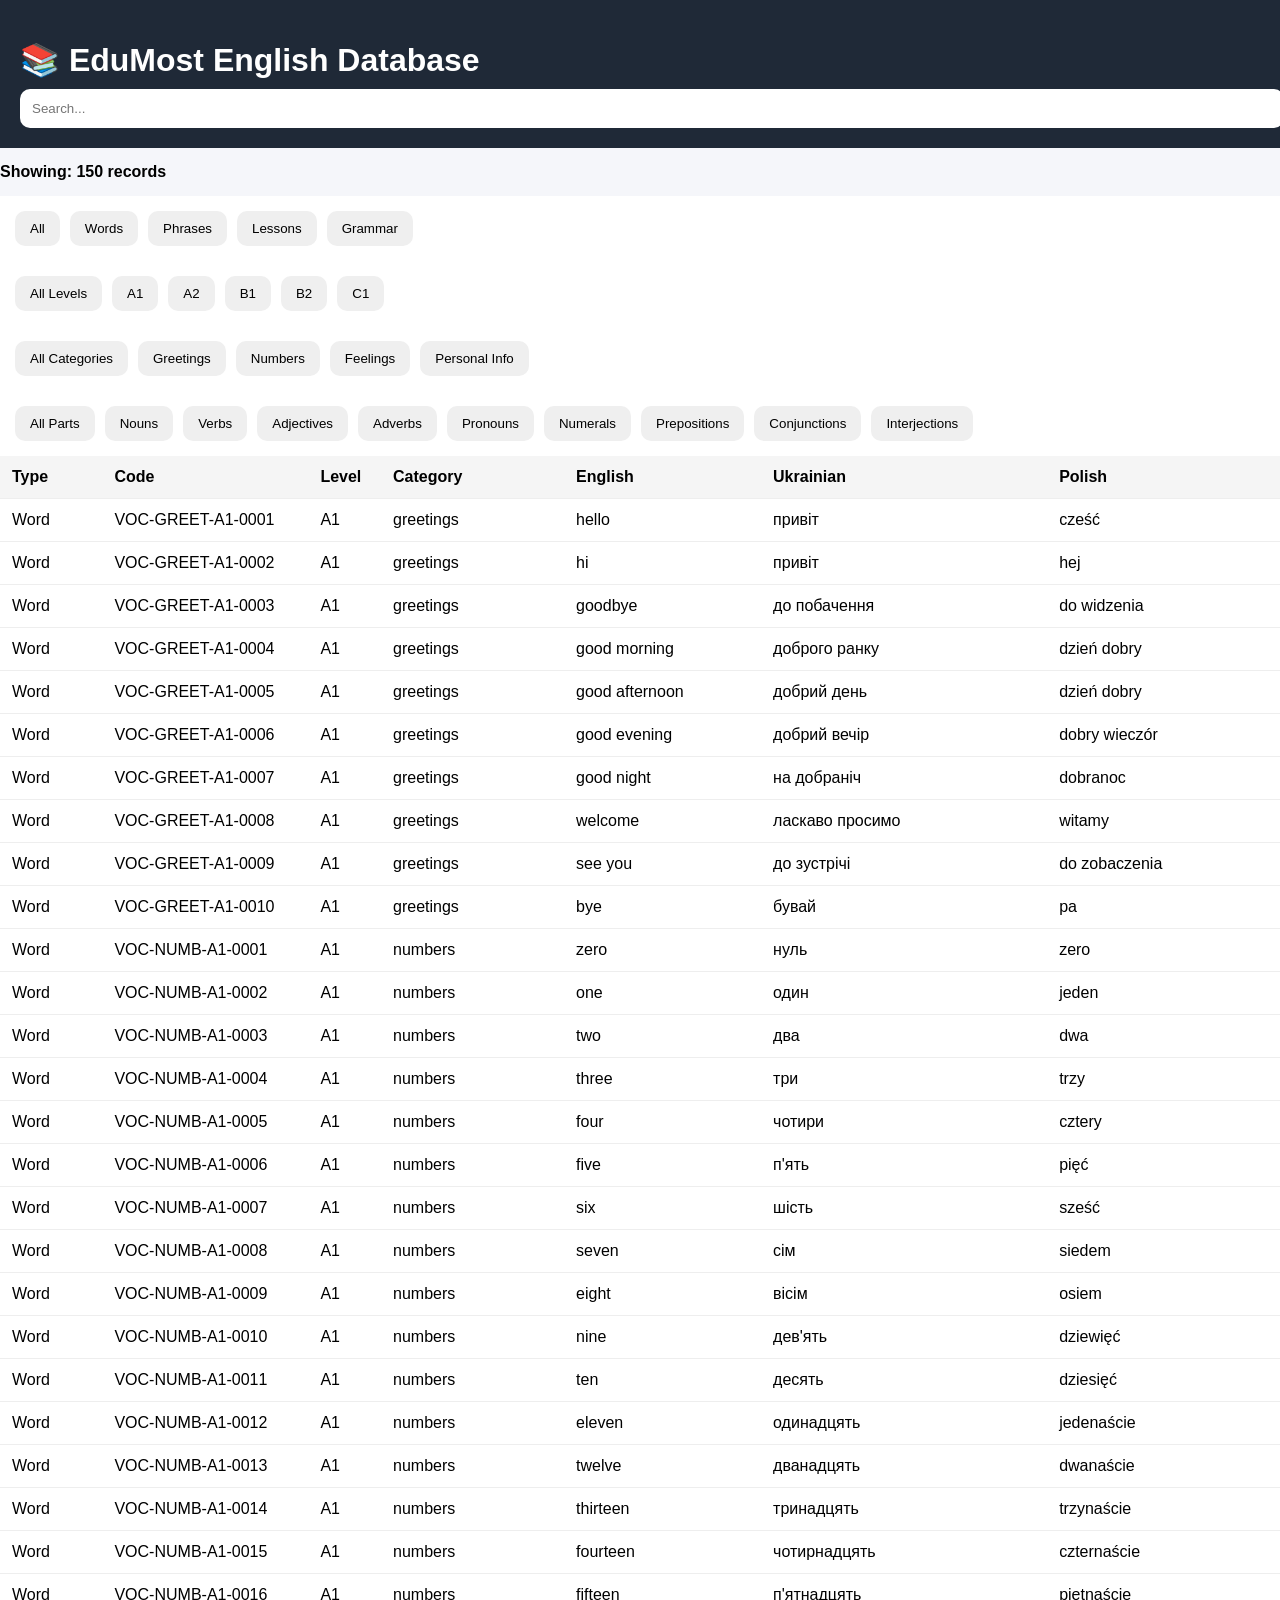
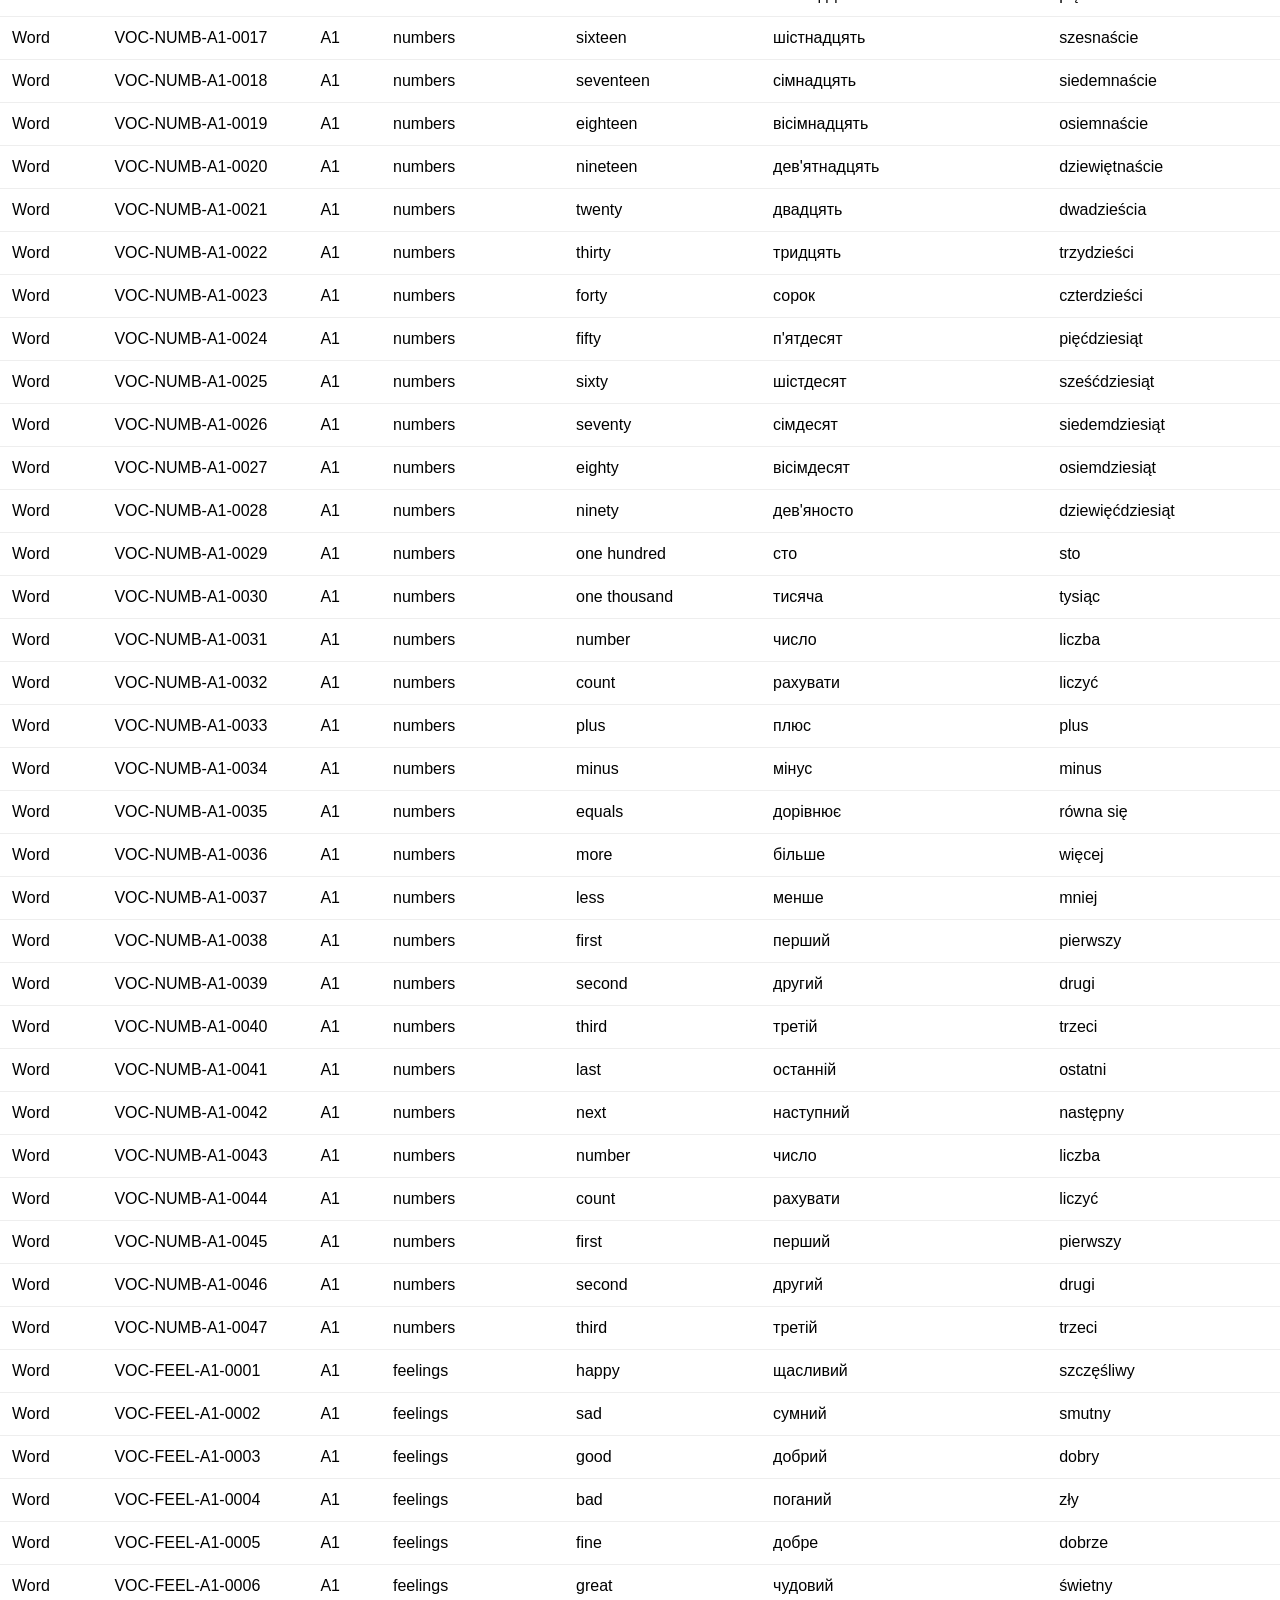
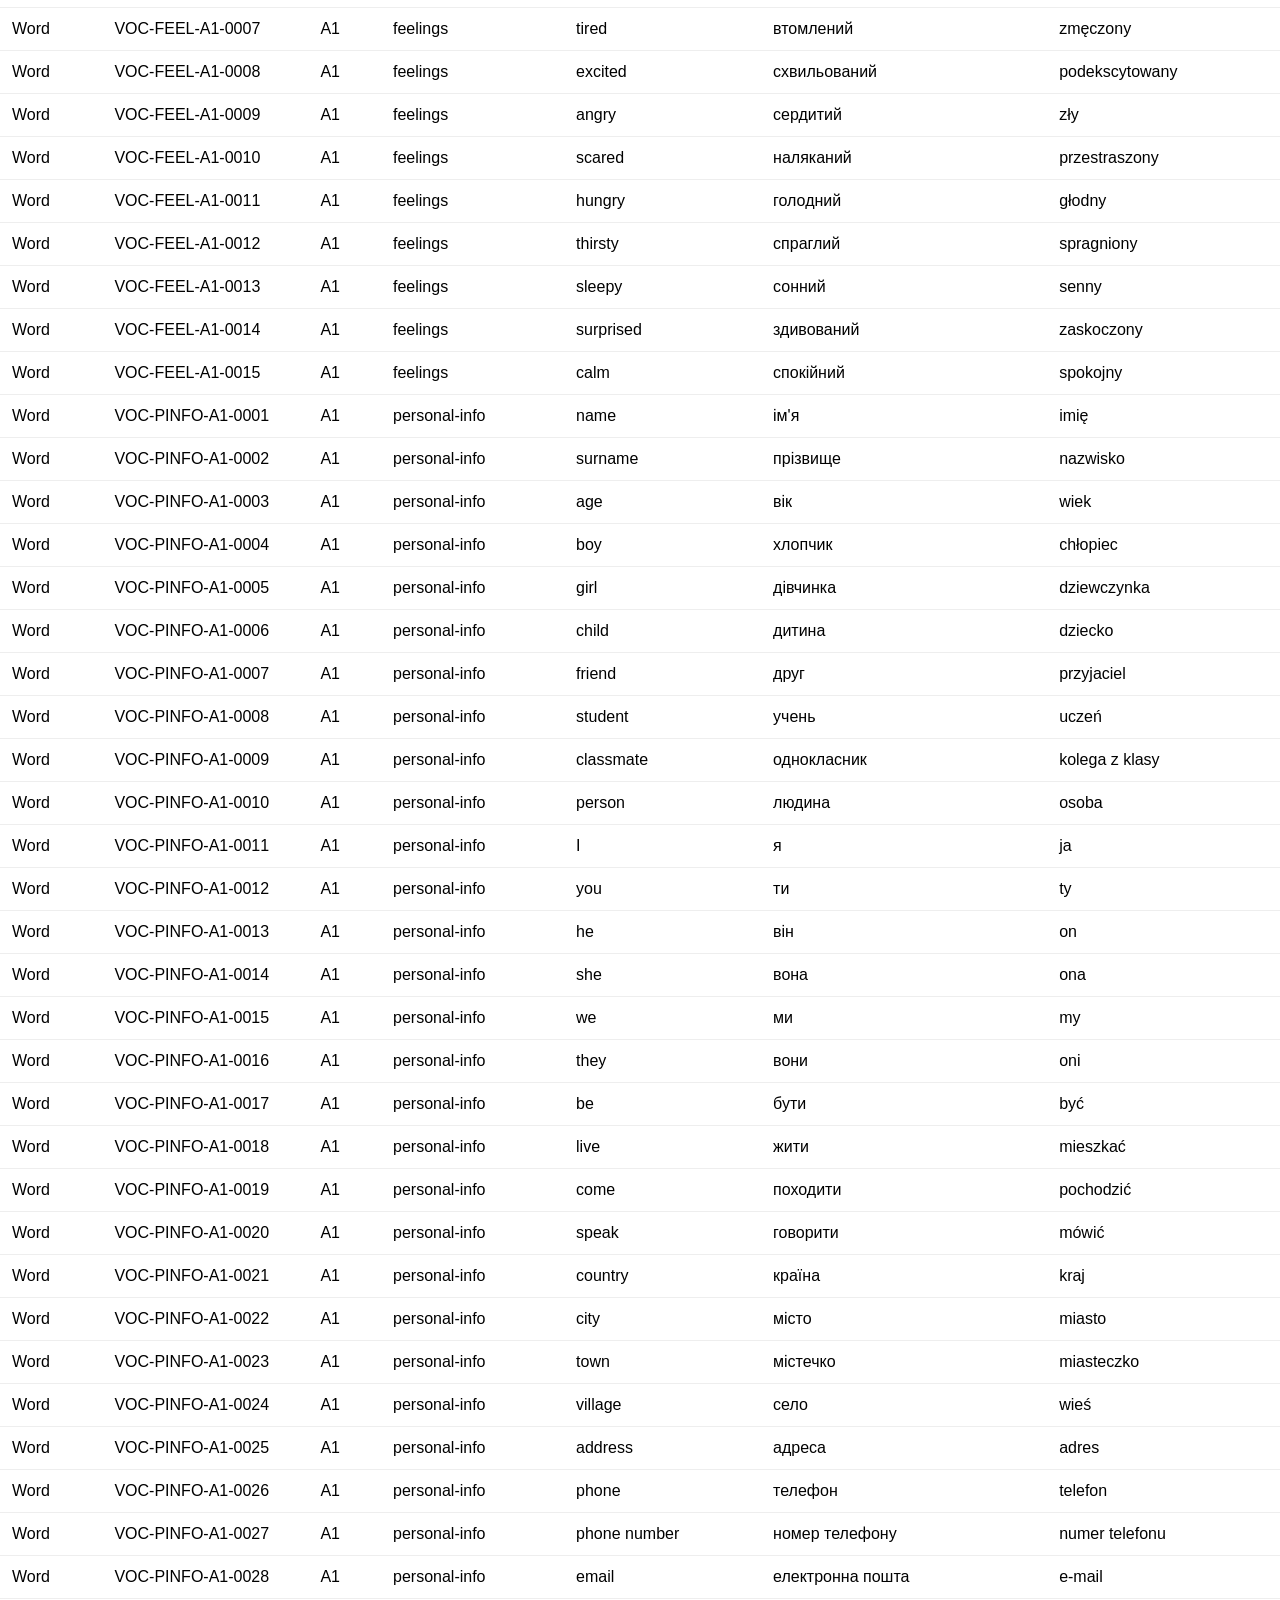
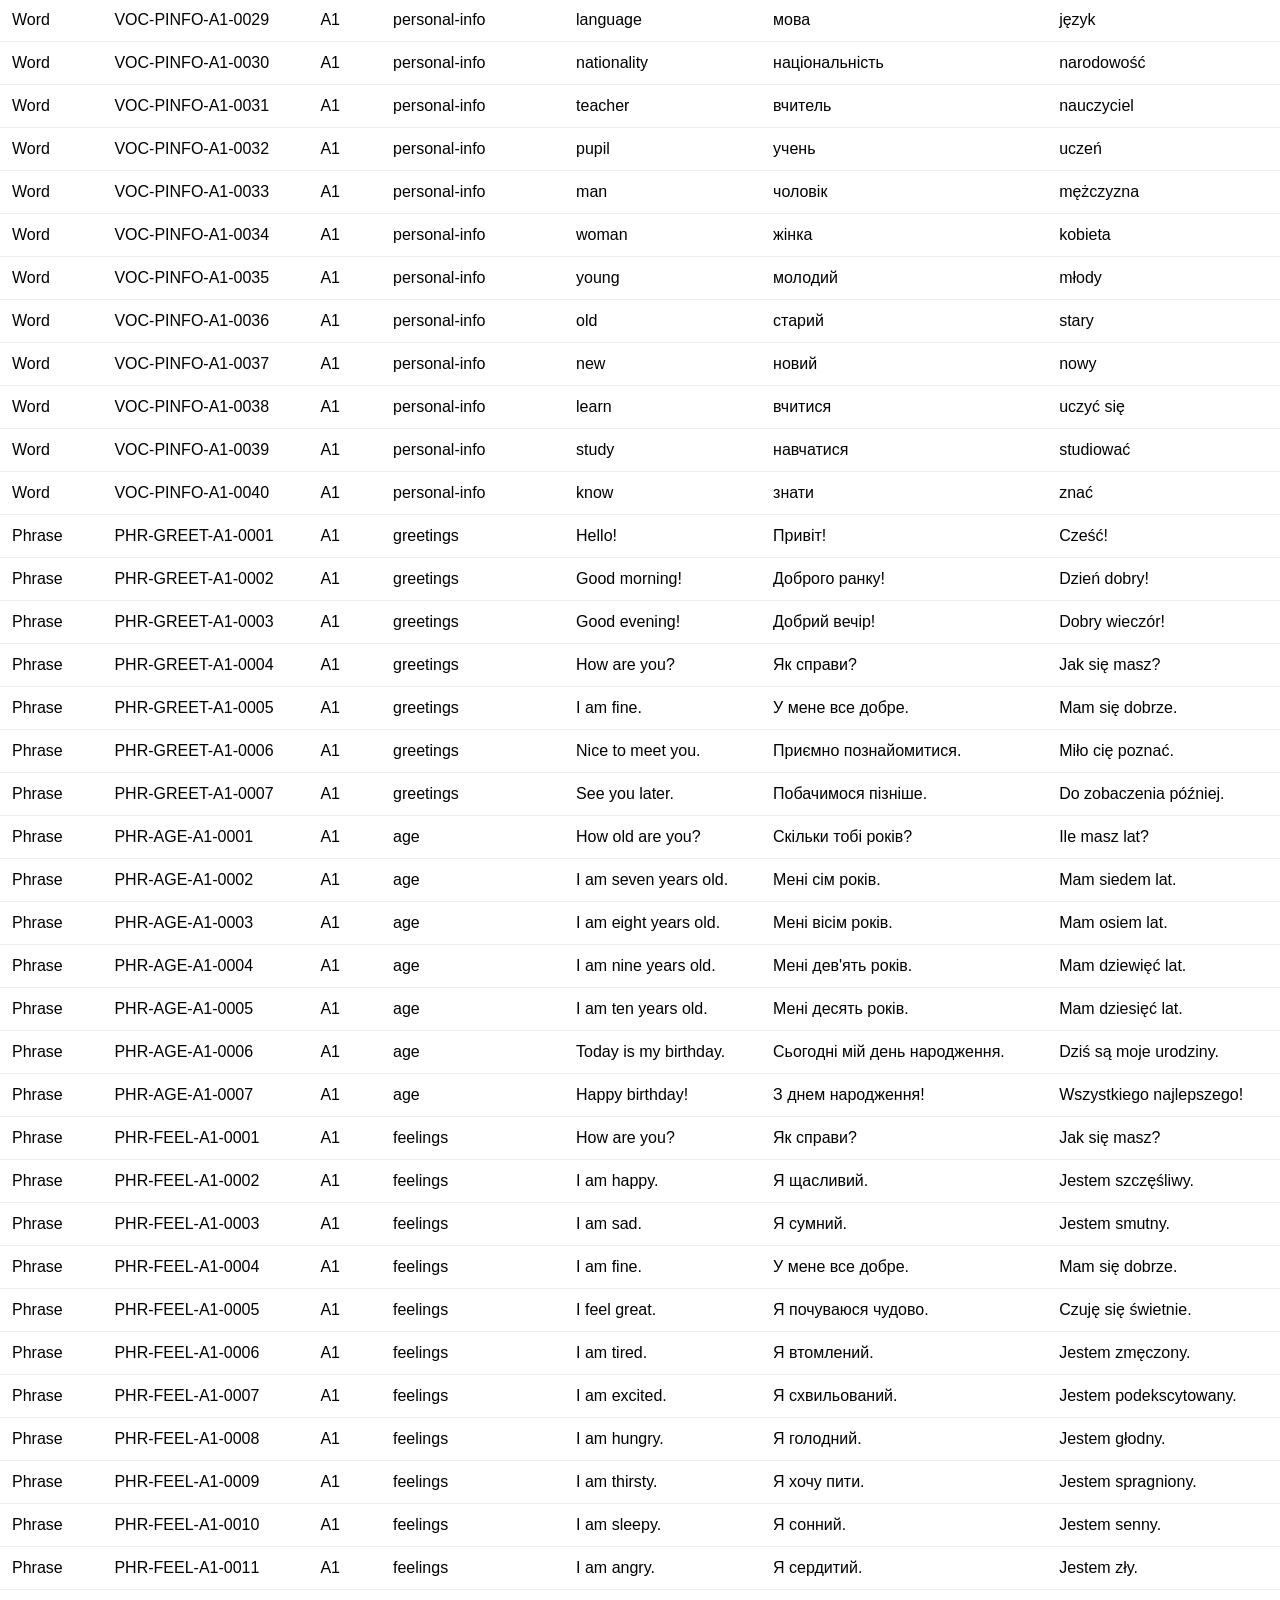
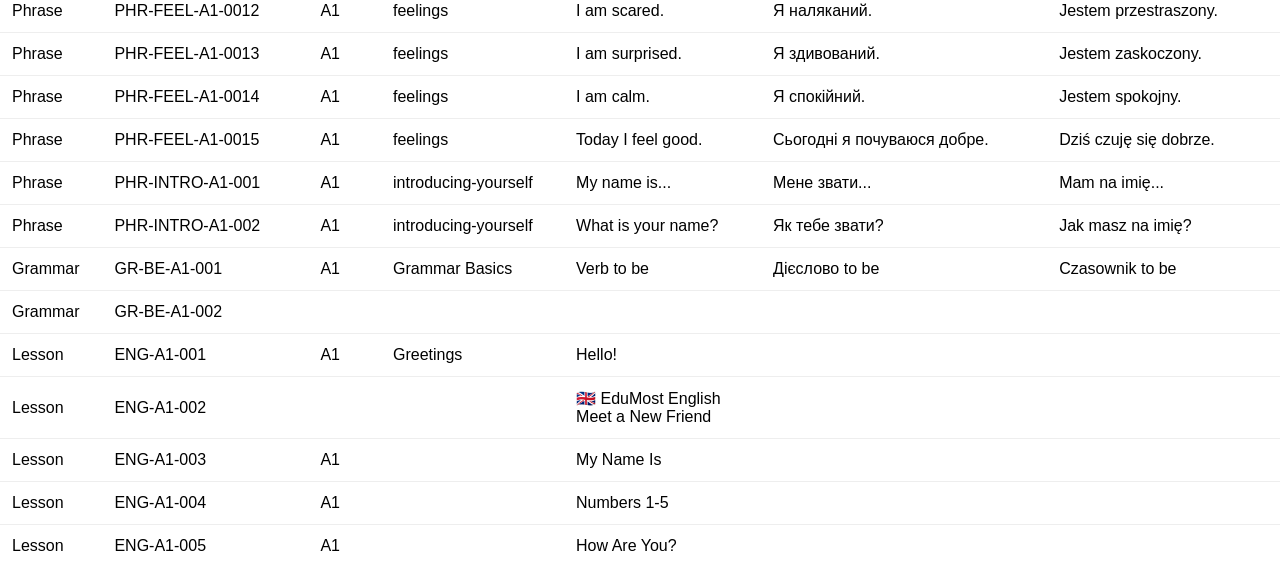
<file: index.html>
<!DOCTYPE html>
<html lang="en">

<head>
    <meta charset="UTF-8">
    <meta name="viewport" content="width=device-width, initial-scale=1.0">

    <title>EduMost English Database</title>

    <link rel="stylesheet" href="style.css">

</head>

<body>



    <header>

        <h1>📚 EduMost English Database</h1>

        <input type="text" id="searchInput" placeholder="Search...">

    </header>
    <div id="recordCount" class="record-count"></div>

    <nav>
        <button onclick="loadCategory('all')">
            All
        </button>

        <button onclick="loadCategory('vocabulary')">
            Words
        </button>

        <button onclick="loadCategory('phrases')">
            Phrases
        </button>

        <button onclick="loadCategory('lessons')">
            Lessons
        </button>

        <button onclick="loadCategory('grammar')">
            Grammar
        </button>

    </nav>

    <nav class="levels">

        <button onclick="loadLevel('all')">All Levels</button>

        <button onclick="loadLevel('A1')">A1</button>

        <button onclick="loadLevel('A2')">A2</button>

        <button onclick="loadLevel('B1')">B1</button>

        <button onclick="loadLevel('B2')">B2</button>

        <button onclick="loadLevel('B2')">С1</button>

    </nav>

    <nav class="categories">

        <button onclick="setCategory('all')">All Categories</button>

        <button onclick="setCategory('greetings')">Greetings</button>

        <button onclick="setCategory('numbers')">Numbers</button>

        <button onclick="setCategory('feelings')">Feelings</button>

        <button onclick="setCategory('personal-info')">Personal Info</button>

    </nav>
    <nav class="parts">

    <button onclick="setPartOfSpeech('all')">All Parts</button>

    <button onclick="setPartOfSpeech('noun')">Nouns</button>

    <button onclick="setPartOfSpeech('verb')">Verbs</button>

    <button onclick="setPartOfSpeech('adjective')">Adjectives</button>

    <button onclick="setPartOfSpeech('adverb')">Adverbs</button>

    <button onclick="setPartOfSpeech('pronoun')">Pronouns</button>

    <button onclick="setPartOfSpeech('numeral')">Numerals</button>

    <button onclick="setPartOfSpeech('preposition')">Prepositions</button>

    <button onclick="setPartOfSpeech('conjunction')">Conjunctions</button>

    <button onclick="setPartOfSpeech('interjection')">Interjections</button>

</nav>

    <div id="content"></div>

    <script src="script.js"></script>

</body>

</html>
</file>
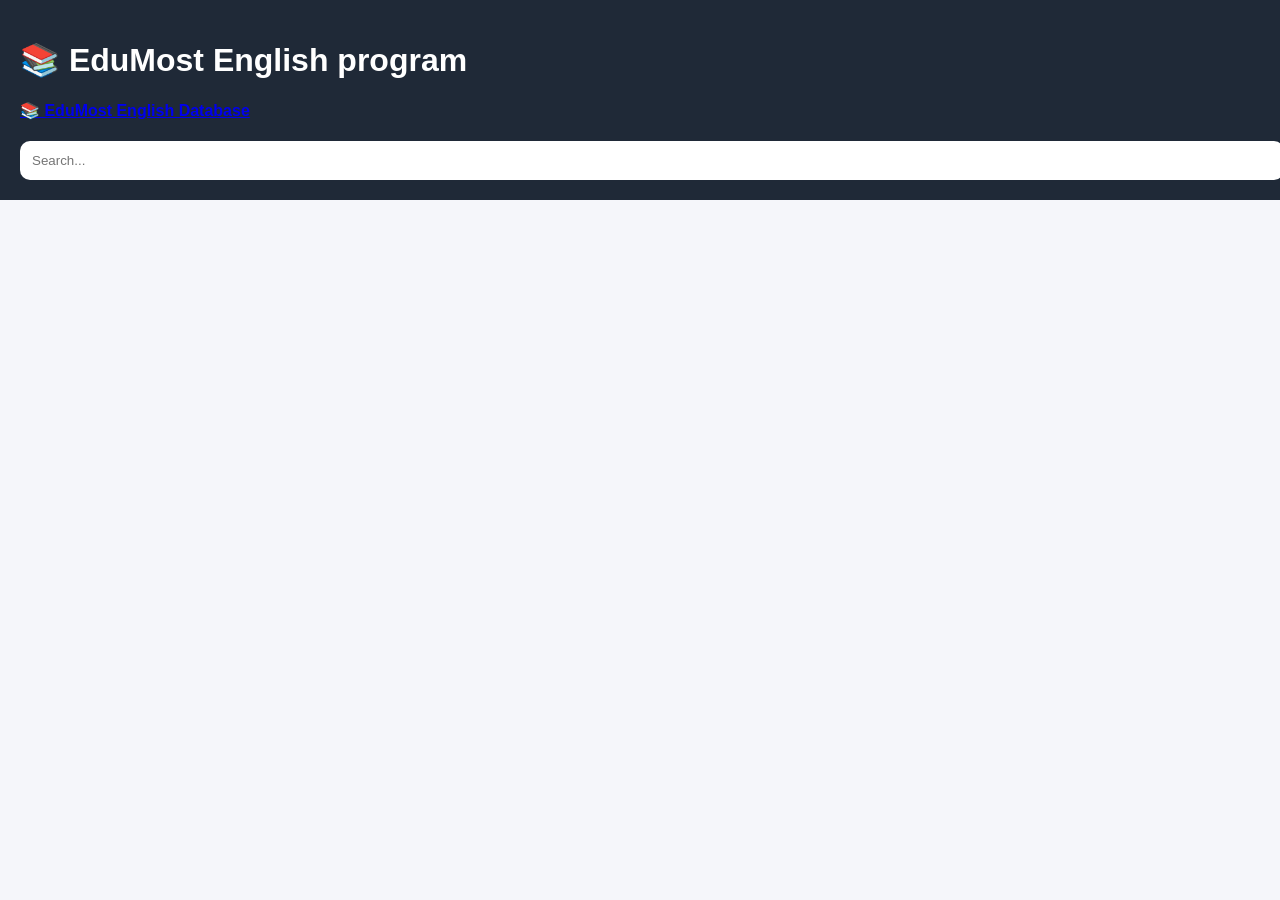
<file: klas_4.html>
<!DOCTYPE html>
<html lang="en">

<head>
    <meta charset="UTF-8">
    <meta name="viewport" content="width=device-width, initial-scale=1.0">

    <title>Klass 4</title>

    <link rel="stylesheet" href="style.css">

</head>

<body>
    <header>
        <h1>📚 EduMost English program</h1>
        <div class="flex">
            <h4><a href="index.html">📚 EduMost English Database</a></h4>
        </div>
        <input type="text" id="searchInput" placeholder="Search...">
    </header>
   
    <section>
        <table>
            
        </table>
    </section>

    

    

</body>

</html>
</file>
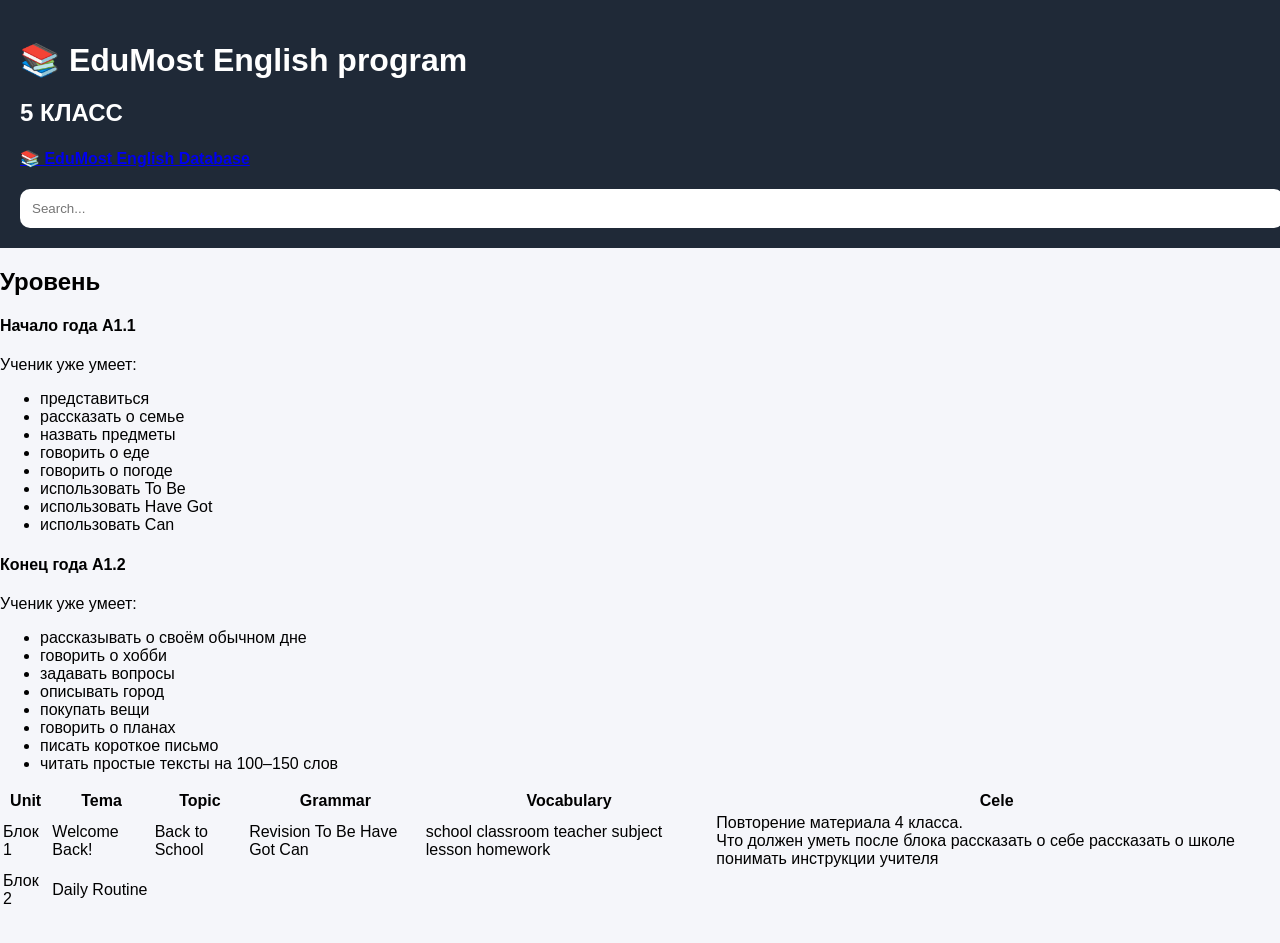
<file: klas_5.html>
<!DOCTYPE html>
<html lang="en">

<head>
    <meta charset="UTF-8">
    <meta name="viewport" content="width=device-width, initial-scale=1.0">

    <title>Klass 5</title>

    <link rel="stylesheet" href="style.css">

</head>

<body>
    <header>
        <h1>📚 EduMost English program</h1>
        <h2>5 КЛАСС</h2>
        <div class="flex">
            <h4><a href="index.html">📚 EduMost English Database</a></h4>
        </div>
        <input type="text" id="searchInput" placeholder="Search...">
    </header>
   
    <section>
        <h2>Уровень</h2>
        <div class="flex">
            <div>
                <h4>Начало года A1.1</h4>
                <p>Ученик уже умеет:</p>
                <ul>
                    <li>представиться</li>
                    <li>рассказать о семье</li>
                    <li>назвать предметы</li>
                    <li>говорить о еде</li>
                    <li>говорить о погоде</li>
                    <li>использовать To Be</li>
                    <li>использовать Have Got</li>
                    <li>использовать Can</li>
                </ul>
            </div>
            <div>
                <h4>Конец года A1.2</h4>
                <p>Ученик уже умеет:</p>
                <ul>
                    <li>рассказывать о своём обычном дне</li>
                    <li>говорить о хобби</li>
                    <li>задавать вопросы</li>
                    <li>описывать город</li>
                    <li>покупать вещи</li>
                    <li>говорить о планах</li>
                    <li>писать короткое письмо</li>
                    <li>читать простые тексты на 100–150 слов</li>
                </ul>
            </div>
        </div>
        <table>
            <tr>
                <th>Unit</th>
                <th>Tema</th>
                <th>Topic</th>
                <th>Grammar</th>
                <th>Vocabulary</th>
                <th>Cele</th>
            </tr>
            <tr>
                <td>Блок 1</td>
                <td>Welcome Back!</td>
                <td>Back to School</td>
                <td>Revision

To Be
Have Got
Can</td>
                <td>school
classroom
teacher
subject
lesson
homework</td>
                <td>Повторение материала 4 класса. <br>Что должен уметь после блока
рассказать о себе
рассказать о школе
понимать инструкции учителя</td>
            </tr>
            <tr>
                <td>Блок 2</td>
                <td>Daily Routine</td>
                <td></td>
                <td></td>
                <td></td>
                <td></td>
            </tr>
            <tr>
                <td></td>
                <td></td>
                <td></td>
                <td></td>
                <td></td>
                <td></td>
            </tr>
            <tr>
                <td></td>
                <td></td>
                <td></td>
                <td></td>
                <td></td>
                <td></td>
            </tr>
            <tr>
                <td></td>
                <td></td>
                <td></td>
                <td></td>
                <td></td>
                <td></td>
            </tr>
            <tr>
                <td></td>
                <td></td>
                <td></td>
                <td></td>
                <td></td>
                <td></td>
            </tr>
            <tr>
                <td></td>
                <td></td>
                <td></td>
                <td></td>
                <td></td>
                <td></td>
            </tr>
            <tr>
                <td></td>
                <td></td>
                <td></td>
                <td></td>
                <td></td>
                <td></td>
            </tr>
            <tr>
                <td></td>
                <td></td>
                <td></td>
                <td></td>
                <td></td>
                <td></td>
            </tr>
            <tr>
                <td></td>
                <td></td>
                <td></td>
                <td></td>
                <td></td>
                <td></td>
            </tr>
        </table>
    </section>

    

    

</body>

</html>
</file>
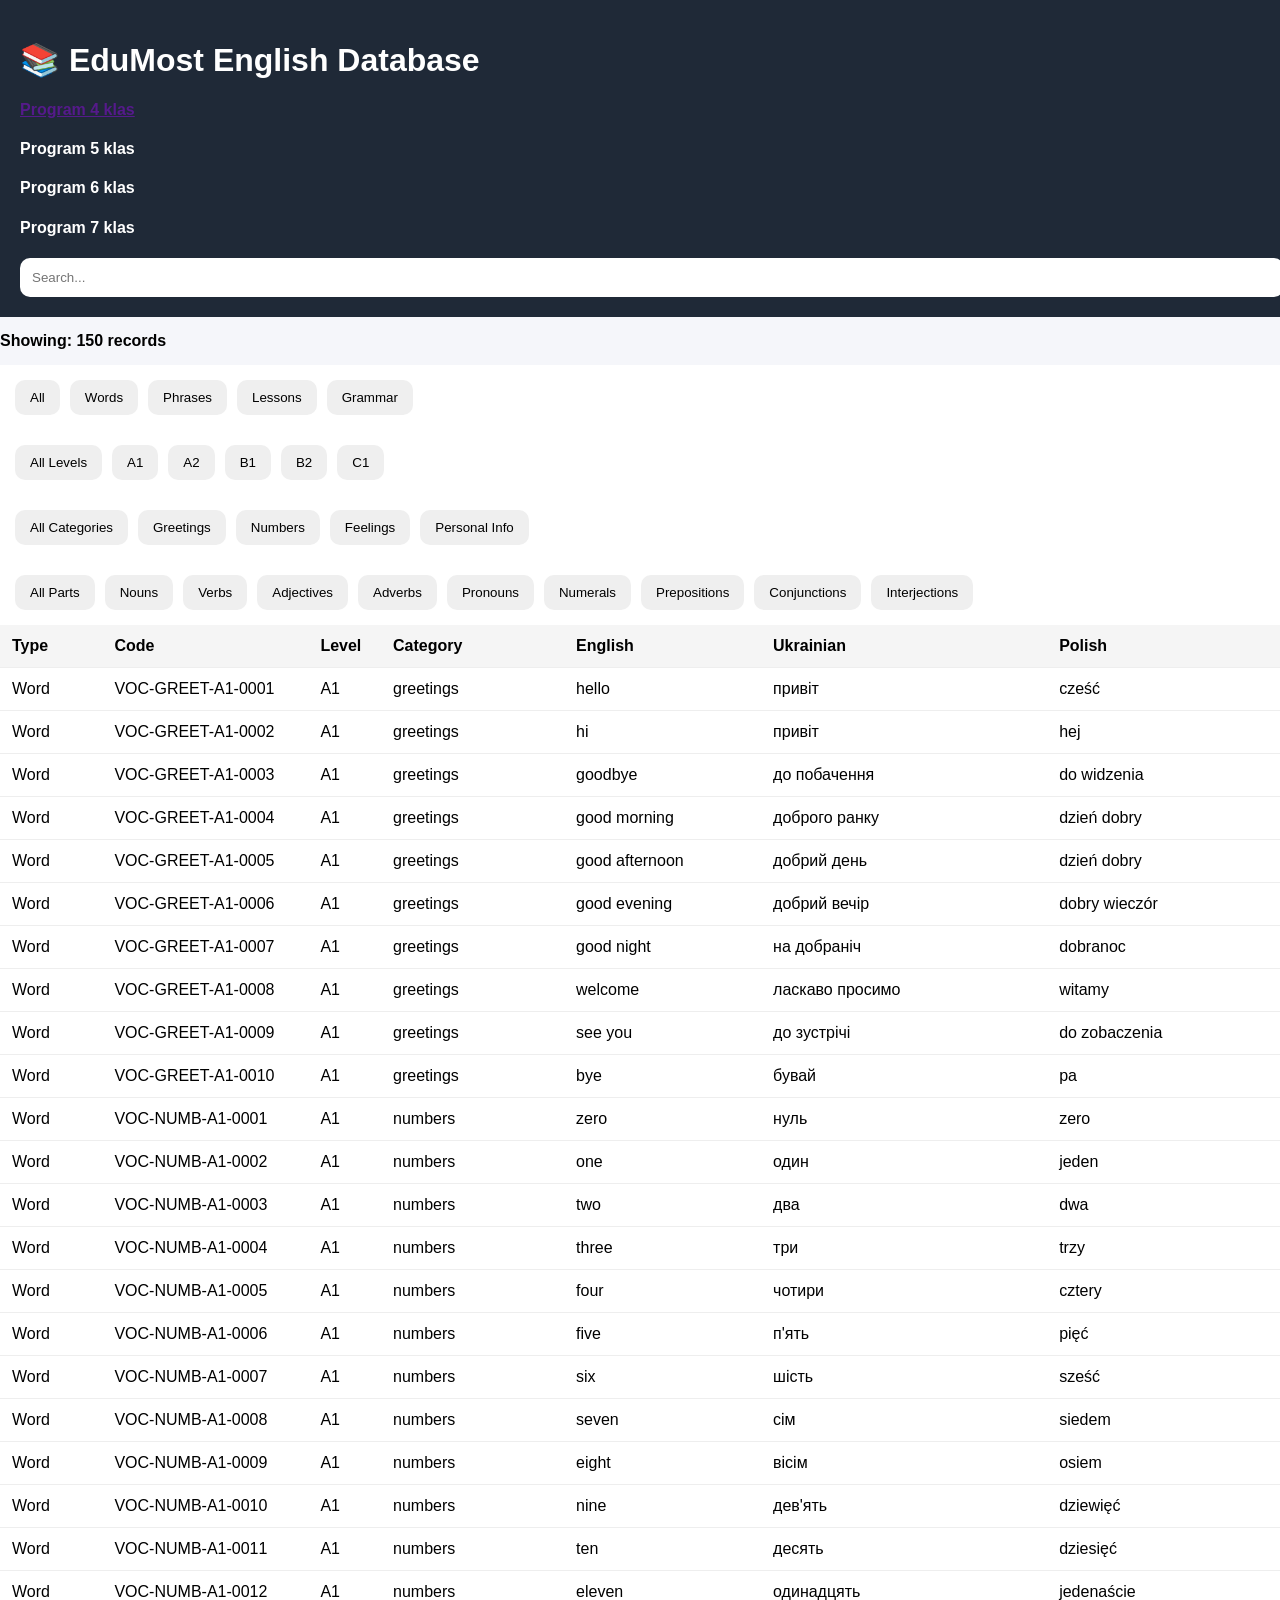
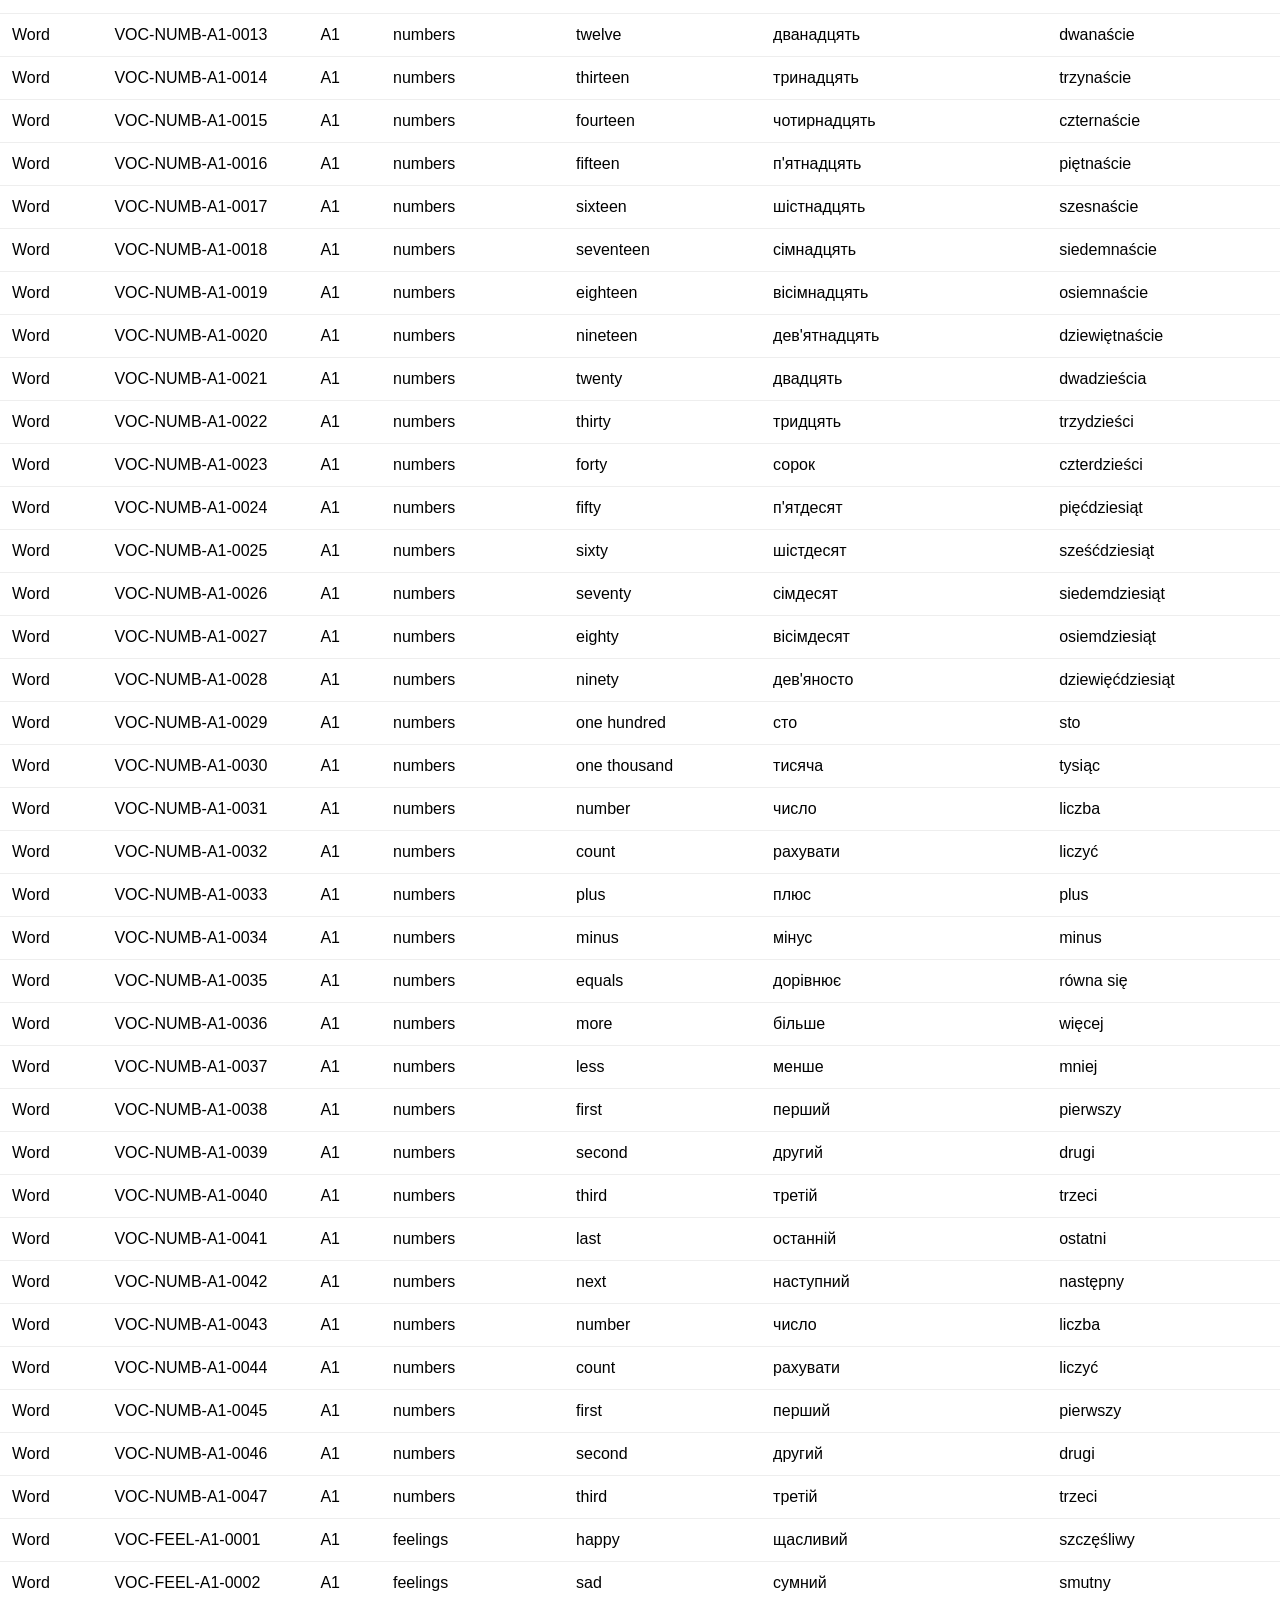
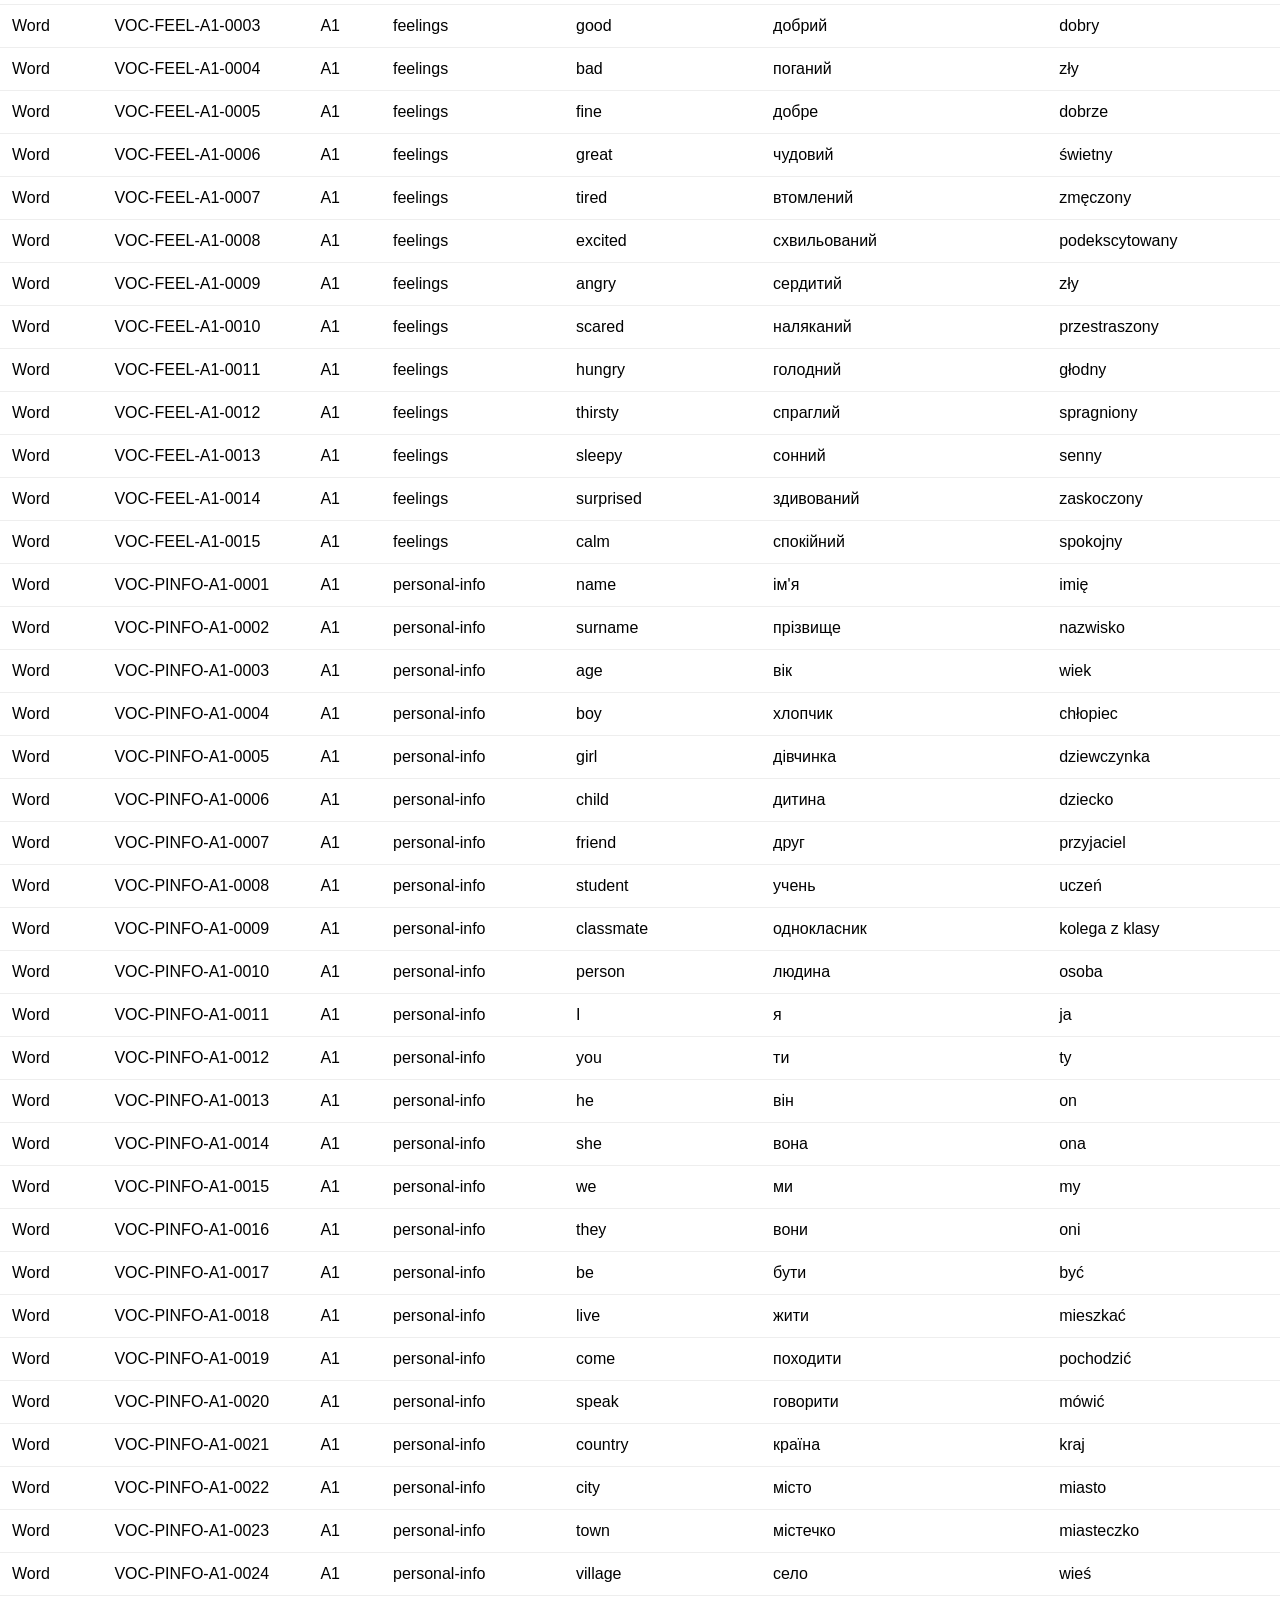
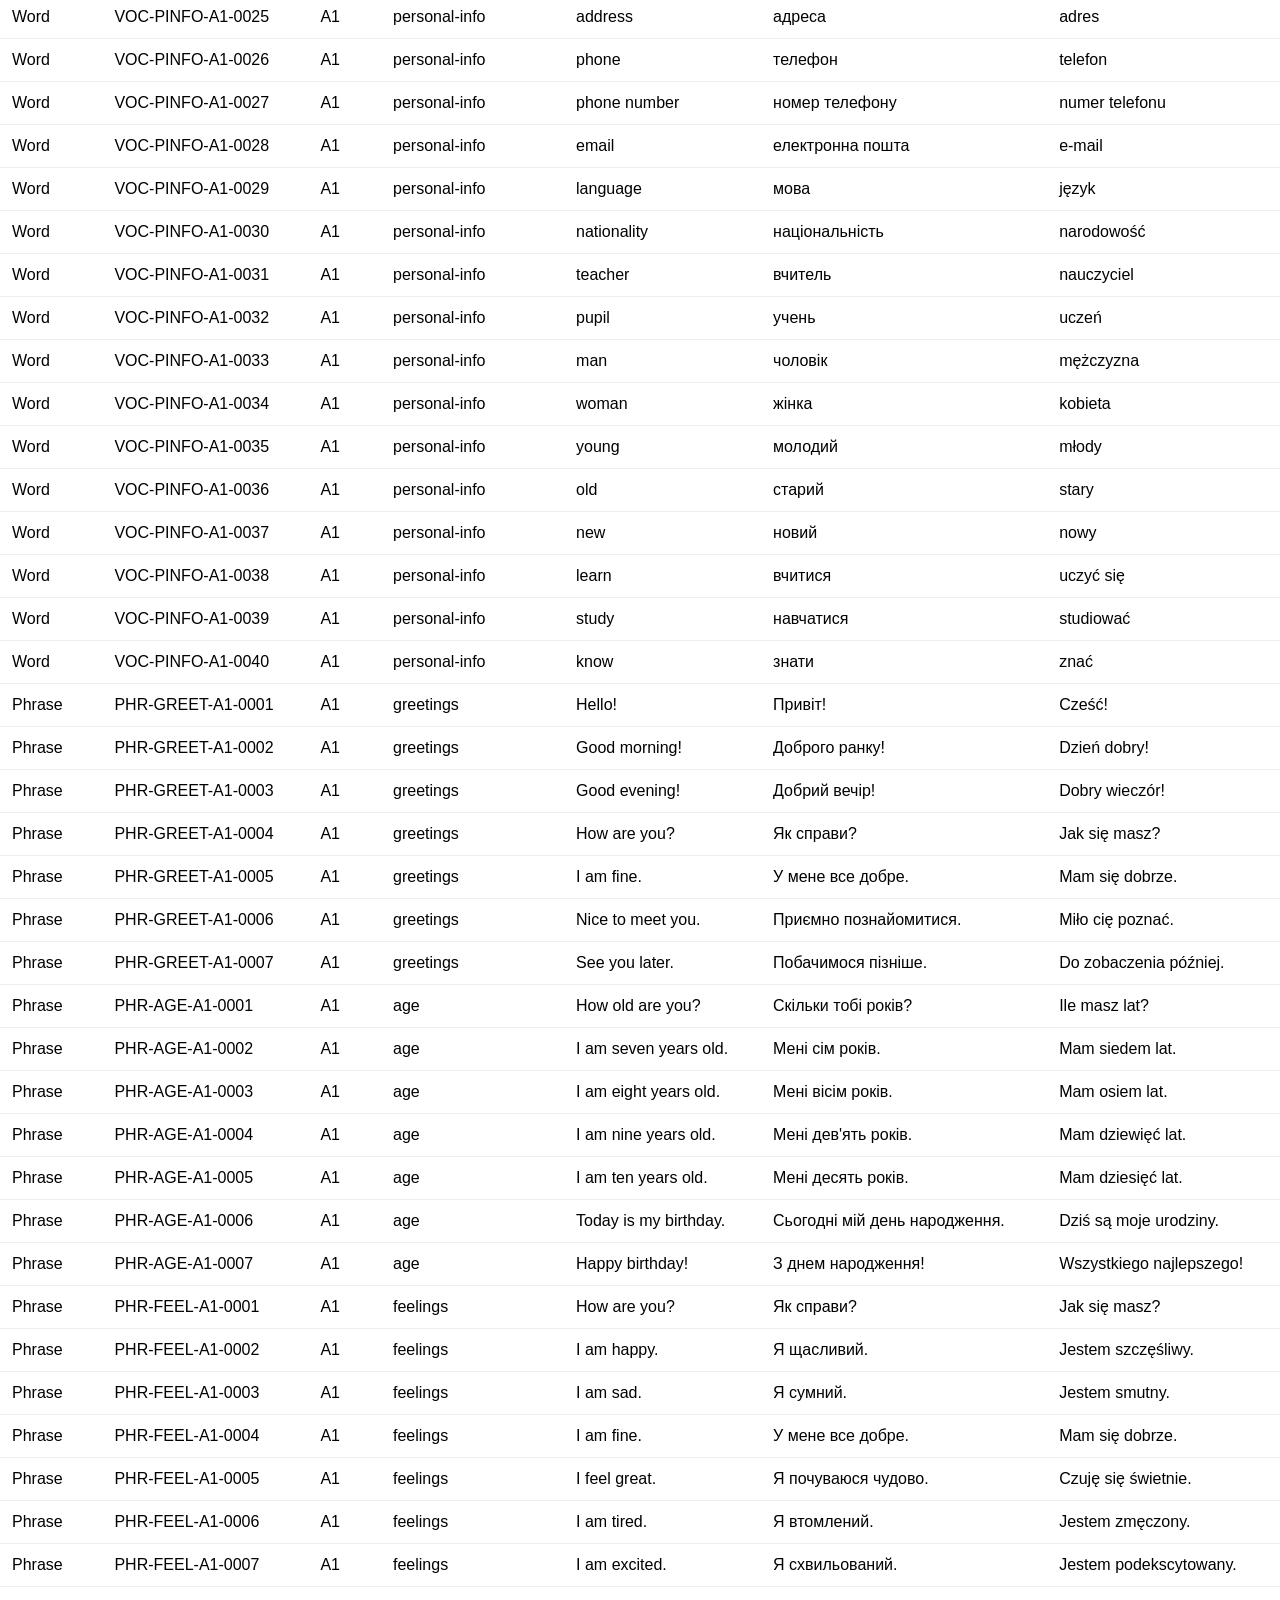
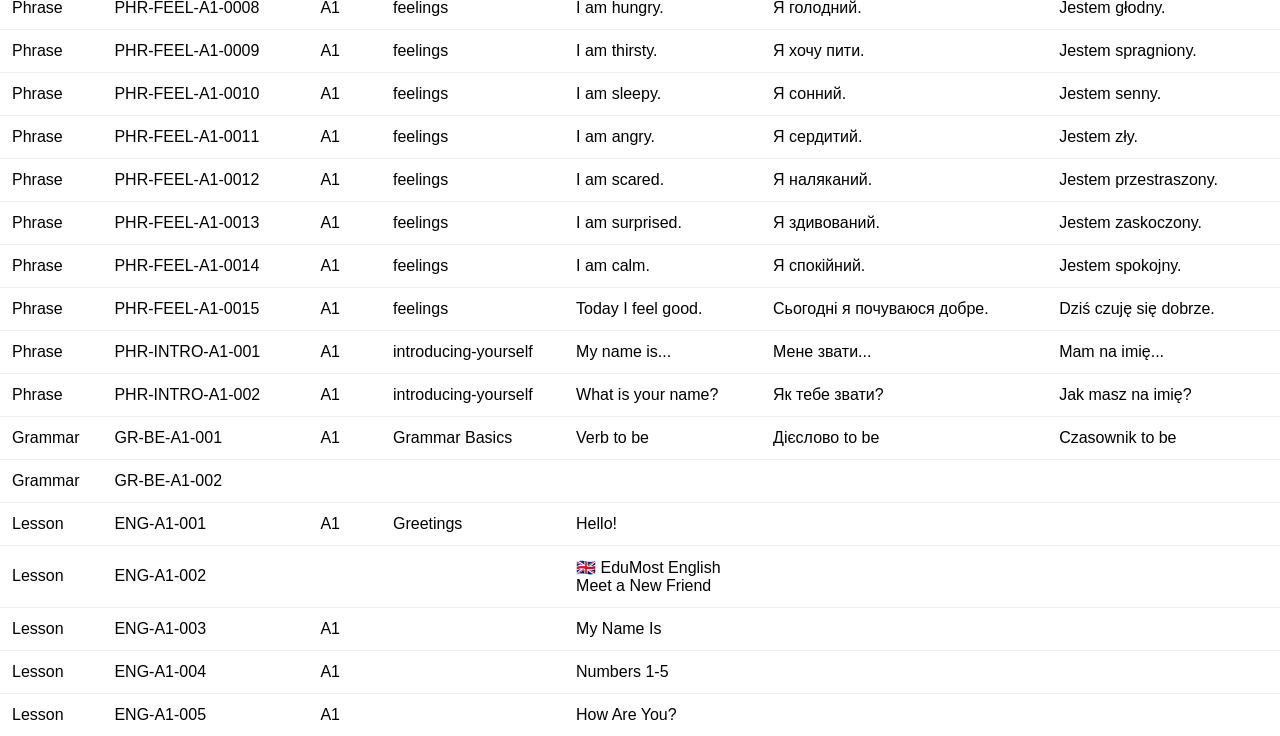
<file: klas_6.html>
<!DOCTYPE html>
<html lang="en">

<head>
    <meta charset="UTF-8">
    <meta name="viewport" content="width=device-width, initial-scale=1.0">

    <title>EduMost English Database</title>

    <link rel="stylesheet" href="style.css">

</head>

<body>



    <header>

        <h1>📚 EduMost English Database</h1>
        <div class="flex">
            <h4><a href="">Program 4 klas</a></h4>
            <h4>Program 5 klas</h4>
            <h4>Program 6 klas</h4>
            <h4>Program 7 klas</h4>
        </div>

        <input type="text" id="searchInput" placeholder="Search...">

    </header>
    <div id="recordCount" class="record-count"></div>

    <nav>
        <button onclick="loadCategory('all')">
            All
        </button>

        <button onclick="loadCategory('vocabulary')">
            Words
        </button>

        <button onclick="loadCategory('phrases')">
            Phrases
        </button>

        <button onclick="loadCategory('lessons')">
            Lessons
        </button>

        <button onclick="loadCategory('grammar')">
            Grammar
        </button>

    </nav>

    <nav class="levels">

        <button onclick="loadLevel('all')">All Levels</button>

        <button onclick="loadLevel('A1')">A1</button>

        <button onclick="loadLevel('A2')">A2</button>

        <button onclick="loadLevel('B1')">B1</button>

        <button onclick="loadLevel('B2')">B2</button>

        <button onclick="loadLevel('B2')">С1</button>

    </nav>

    <nav class="categories">

        <button onclick="setCategory('all')">All Categories</button>

        <button onclick="setCategory('greetings')">Greetings</button>

        <button onclick="setCategory('numbers')">Numbers</button>

        <button onclick="setCategory('feelings')">Feelings</button>

        <button onclick="setCategory('personal-info')">Personal Info</button>

    </nav>
    <nav class="parts">

    <button onclick="setPartOfSpeech('all')">All Parts</button>

    <button onclick="setPartOfSpeech('noun')">Nouns</button>

    <button onclick="setPartOfSpeech('verb')">Verbs</button>

    <button onclick="setPartOfSpeech('adjective')">Adjectives</button>

    <button onclick="setPartOfSpeech('adverb')">Adverbs</button>

    <button onclick="setPartOfSpeech('pronoun')">Pronouns</button>

    <button onclick="setPartOfSpeech('numeral')">Numerals</button>

    <button onclick="setPartOfSpeech('preposition')">Prepositions</button>

    <button onclick="setPartOfSpeech('conjunction')">Conjunctions</button>

    <button onclick="setPartOfSpeech('interjection')">Interjections</button>

</nav>

    <div id="content"></div>

    <script src="script.js"></script>

</body>

</html>
</file>
<file: style.css>
body{
font-family:Arial,sans-serif;
margin:0;
background:#f5f6fa;
}

header{
padding:20px;
background:#1f2937;
color:white;
}

header h1{
margin-bottom:10px;
}

#searchInput{
width:100%;
padding:12px;
border-radius:10px;
border:none;
}

nav{
padding:15px;
display:flex;
gap:10px;
flex-wrap:wrap;
background:white;
}

nav button{
padding:10px 15px;
cursor:pointer;
border:none;
border-radius:10px;
}

#results{
padding:20px;
display:grid;
grid-template-columns:
repeat(auto-fill,minmax(280px,1fr));
gap:15px;
}

.card{
background:white;
padding:15px;
border-radius:15px;
box-shadow:
0 2px 8px rgba(0,0,0,.1);
}
/*  таблица */

.db-table{
    width:100%;
    border-collapse:collapse;
    background:white;
}

.db-table th{
    background:#f5f5f5;
    padding:12px;
    text-align:left;
}

.db-table td{
    padding:12px;
    border-top:1px solid #eee;
}

.db-table tr:hover{
    background:#fafafa;
}

.record-count {
    margin: 15px 0;
    font-weight: bold;
    font-size: 16px;
}
</file>
